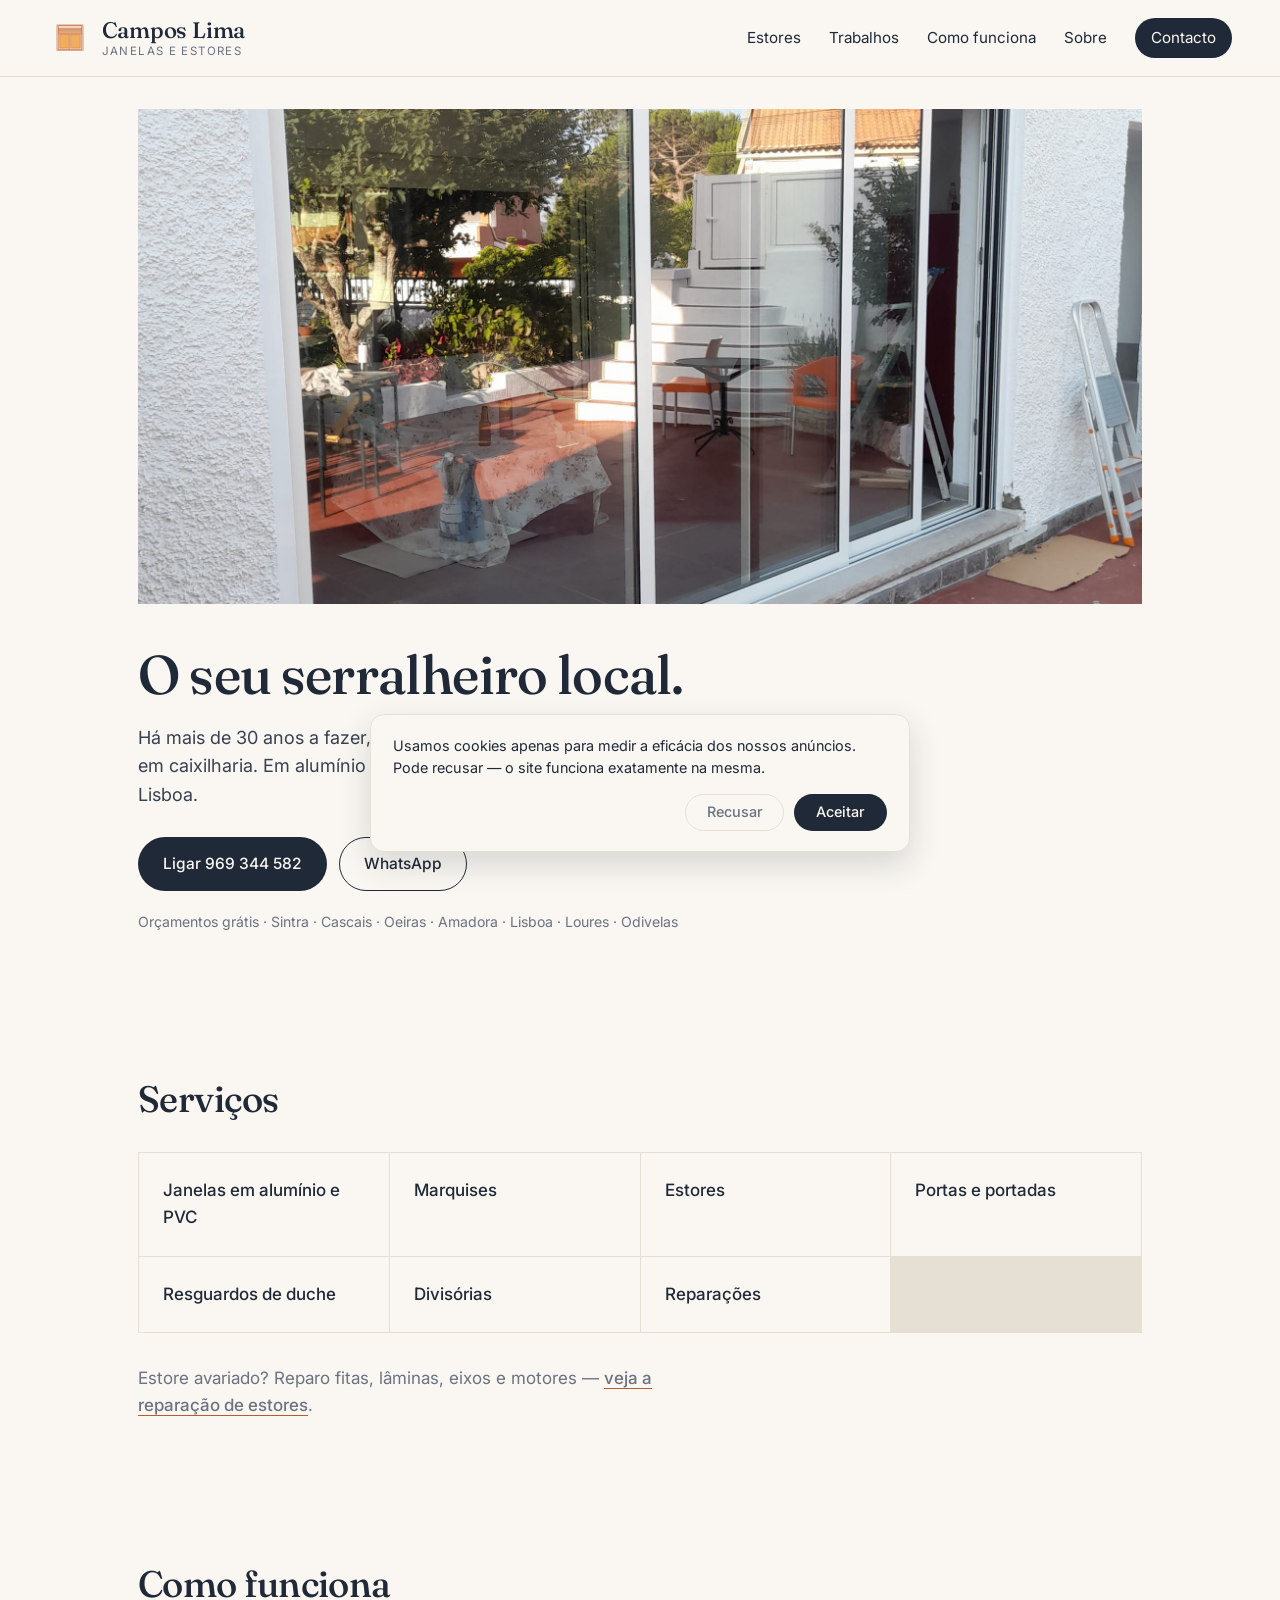
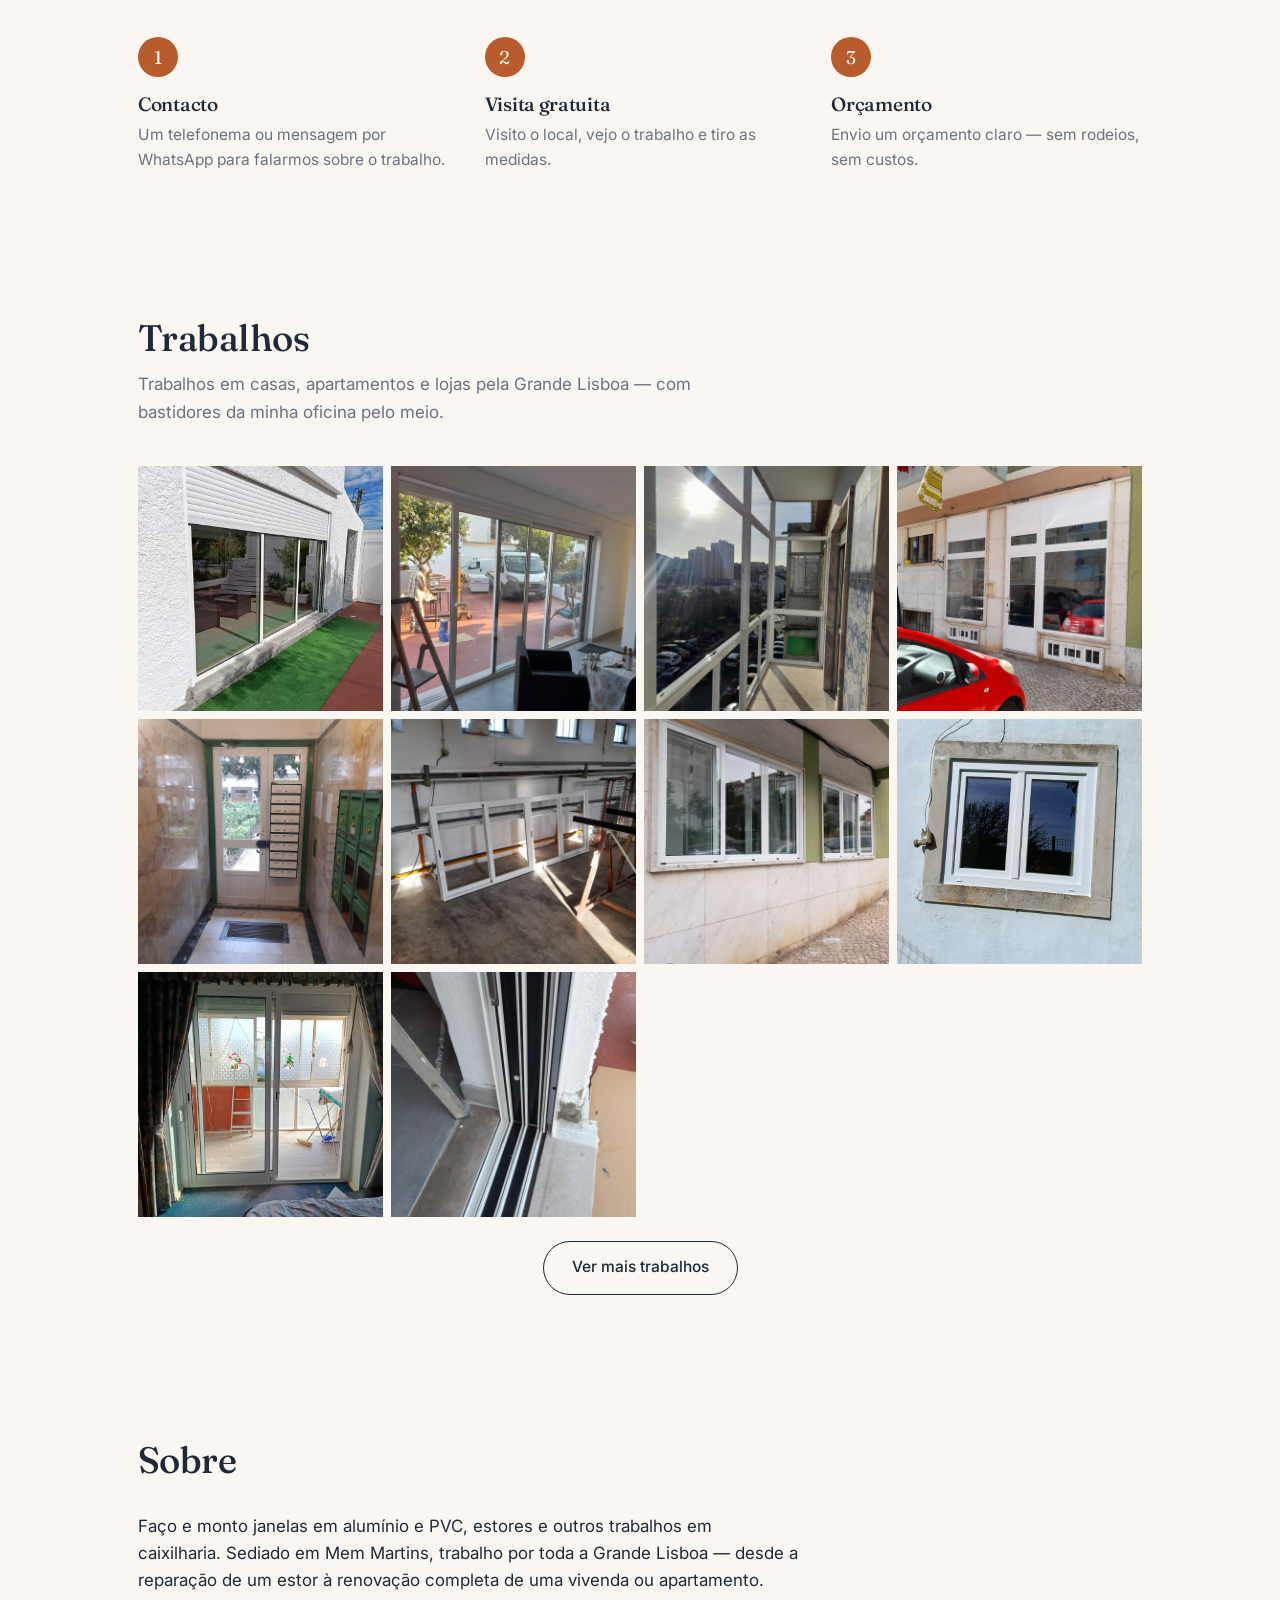
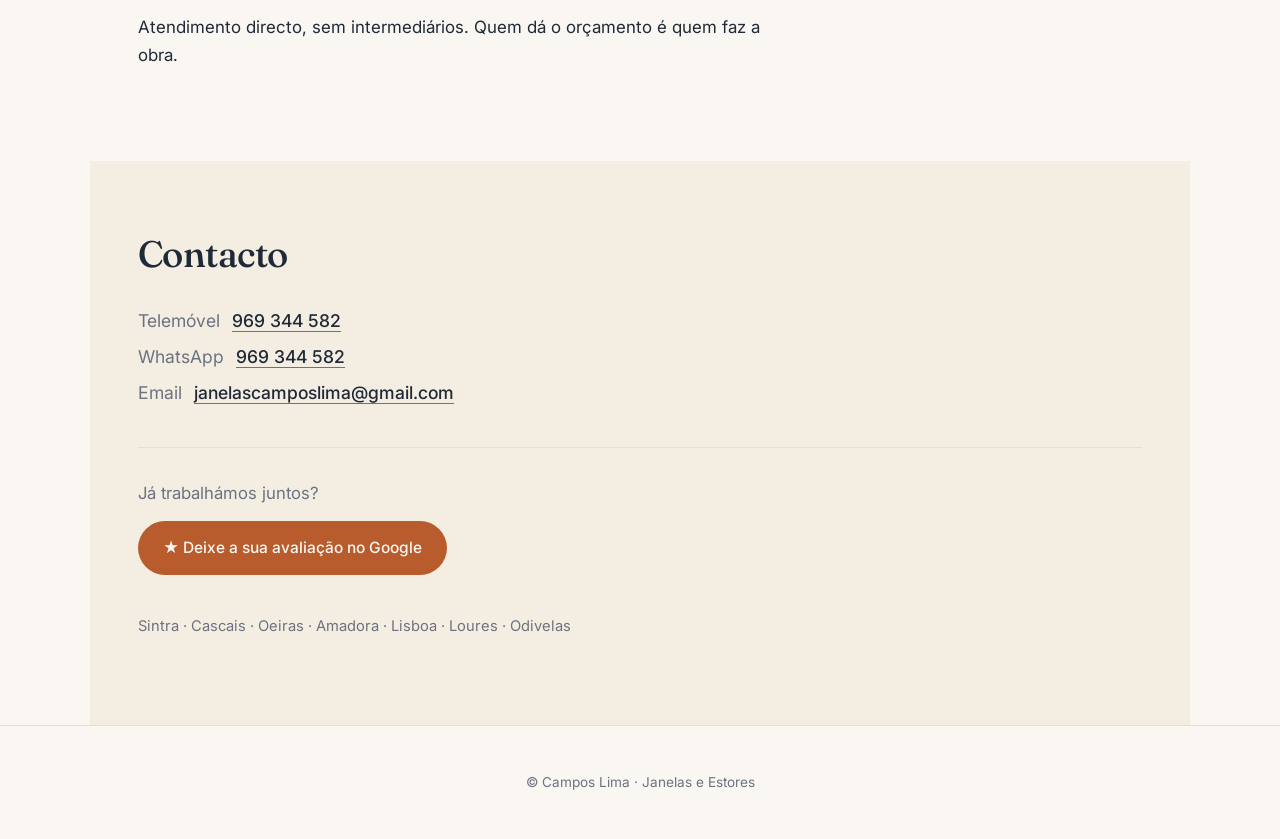
<file: index.html>
<!DOCTYPE html>
<html lang="pt-PT">
<head>
  <meta charset="UTF-8">
  <meta name="viewport" content="width=device-width, initial-scale=1">

  <!-- Google tag (gtag.js) -->
  <script async src="https://www.googletagmanager.com/gtag/js?id=AW-18235001834"></script>
  <script>
    window.dataLayer = window.dataLayer || [];
    function gtag(){dataLayer.push(arguments);}

    // Consentimento: negado por defeito (Consent Mode v2) até o utilizador aceitar — ver consent.js
    gtag('consent', 'default', {
      'ad_storage': 'denied',
      'ad_user_data': 'denied',
      'ad_personalization': 'denied',
      'analytics_storage': 'denied',
      'wait_for_update': 500
    });

    gtag('js', new Date());
    gtag('config', 'AW-18235001834');
  </script>

  <title>Campos Lima — Janelas e Estores | Sintra · Grande Lisboa</title>
  <meta name="description" content="Caixilharia em alumínio e PVC: janelas, estores manuais e elétricos, marquises, portas e reparações. Há mais de 30 anos a servir Sintra, Cascais, Oeiras, Amadora, Lisboa, Loures e Odivelas. Orçamentos grátis.">

  <link rel="icon" href="favicon.ico" sizes="any">
  <link rel="icon" type="image/png" sizes="32x32" href="favicon-32x32.png">
  <link rel="icon" type="image/png" sizes="16x16" href="favicon-16x16.png">
  <link rel="icon" type="image/png" sizes="192x192" href="icon-192.png">
  <link rel="apple-touch-icon" sizes="180x180" href="apple-touch-icon.png">

  <link rel="preconnect" href="https://fonts.googleapis.com">
  <link rel="preconnect" href="https://fonts.gstatic.com" crossorigin>
  <link rel="stylesheet" href="https://fonts.googleapis.com/css2?family=Fraunces:opsz,wght@9..144,400;9..144,500&family=Inter:wght@400;500&display=swap">

  <link rel="stylesheet" href="style.css">
</head>
<body>

  <header class="header">
    <a href="/" class="brand">
      <img class="brand-logo" src="header-logo.png" alt="" width="44" height="44">
      <span class="brand-text">
        <span class="brand-name">Campos Lima</span>
        <span class="brand-tag">Janelas e Estores</span>
      </span>
    </a>
    <button class="nav-burger" aria-expanded="false" aria-controls="primary-nav" aria-label="Menu">
      <span></span><span></span><span></span>
    </button>
    <nav class="nav" id="primary-nav">
      <a href="/estores">Estores</a>
      <a href="#trabalhos">Trabalhos</a>
      <a href="#como-funciona">Como funciona</a>
      <a href="#sobre">Sobre</a>
      <a href="#contacto" class="cta">Contacto</a>
    </nav>
  </header>

  <main>

    <section class="section hero">
      <img class="hero-photo" src="fotos/obra-01.jpg" alt="Trabalho em janelas e marquise de Campos Lima">
      <div class="hero-text">
        <h1>O seu serralheiro local.</h1>
        <p class="lead">Há mais de 30 anos a fazer, montar e reparar janelas, estores e outros trabalhos em caixilharia. Em alumínio ou PVC, no concelho de Sintra e por toda a Grande Lisboa.</p>
        <div class="actions">
          <a href="tel:+351969344582" class="btn btn-primary">Ligar 969 344 582</a>
          <a href="https://wa.me/351969344582" class="btn btn-ghost">WhatsApp</a>
        </div>
        <p class="hero-meta">Orçamentos grátis · Sintra · Cascais · Oeiras · Amadora · Lisboa · Loures · Odivelas</p>
      </div>
    </section>

    <section class="section services">
      <h2>Serviços</h2>
      <ul class="services-list">
        <li>Janelas em alumínio e PVC</li>
        <li>Marquises</li>
        <li>Estores</li>
        <li>Portas e portadas</li>
        <li>Resguardos de duche</li>
        <li>Divisórias</li>
        <li>Reparações</li>
      </ul>
      <p class="section-intro" style="margin: 2rem 0 0;">Estore avariado? Reparo fitas, lâminas, eixos e motores — <a href="/estores" style="border-bottom: 1px solid var(--accent); font-weight: 500;">veja a reparação de estores</a>.</p>
    </section>

    <section class="section process" id="como-funciona">
      <h2>Como funciona</h2>
      <ol class="steps">
        <li>
          <span class="step-number">1</span>
          <h3>Contacto</h3>
          <p>Um telefonema ou mensagem por WhatsApp para falarmos sobre o trabalho.</p>
        </li>
        <li>
          <span class="step-number">2</span>
          <h3>Visita gratuita</h3>
          <p>Visito o local, vejo o trabalho e tiro as medidas.</p>
        </li>
        <li>
          <span class="step-number">3</span>
          <h3>Orçamento</h3>
          <p>Envio um orçamento claro — sem rodeios, sem custos.</p>
        </li>
      </ol>
    </section>

    <section class="section portfolio" id="trabalhos">
      <h2>Trabalhos</h2>
      <p class="section-intro">Trabalhos em casas, apartamentos e lojas pela Grande Lisboa — com bastidores da minha oficina pelo meio.</p>
      <ul class="gallery">
        <li><img src="fotos/obra-02.jpg" alt="Trabalho Campos Lima" loading="lazy"></li>
        <li><img src="fotos/obra-03.jpg" alt="Trabalho Campos Lima" loading="lazy"></li>
        <li><img src="fotos/obra-04.jpg" alt="Trabalho Campos Lima" loading="lazy"></li>
        <li><img src="fotos/obra-05.jpg" alt="Trabalho Campos Lima" loading="lazy"></li>
        <li><img src="fotos/obra-06.jpg" alt="Trabalho Campos Lima" loading="lazy"></li>
        <li><img src="fotos/obra-07.jpg" alt="Trabalho Campos Lima" loading="lazy"></li>
        <li><img src="fotos/obra-08.jpg" alt="Trabalho Campos Lima" loading="lazy"></li>
        <li><img src="fotos/obra-09.jpg" alt="Trabalho Campos Lima" loading="lazy"></li>
        <li><img src="fotos/obra-10.jpg" alt="Trabalho Campos Lima" loading="lazy"></li>
        <li><img src="fotos/obra-11.jpg" alt="Trabalho Campos Lima" loading="lazy"></li>
      </ul>
      <details class="gallery-more">
        <summary>Ver mais trabalhos</summary>
        <ul class="gallery gallery-extra">
          <li><img src="fotos/obra-12.jpg" alt="Trabalho Campos Lima" loading="lazy"></li>
          <li><img src="fotos/obra-13.jpg" alt="Trabalho Campos Lima" loading="lazy"></li>
          <li><img src="fotos/obra-14.jpg" alt="Trabalho Campos Lima" loading="lazy"></li>
          <li><img src="fotos/obra-15.jpg" alt="Trabalho Campos Lima" loading="lazy"></li>
          <li><img src="fotos/obra-16.jpg" alt="Trabalho Campos Lima" loading="lazy"></li>
          <li><img src="fotos/obra-17.jpg" alt="Trabalho Campos Lima" loading="lazy"></li>
          <li><img src="fotos/obra-18.jpg" alt="Trabalho Campos Lima" loading="lazy"></li>
          <li><img src="fotos/obra-19.jpg" alt="Trabalho Campos Lima" loading="lazy"></li>
          <li><img src="fotos/obra-20.jpg" alt="Trabalho Campos Lima" loading="lazy"></li>
          <li><img src="fotos/obra-21.jpg" alt="Trabalho Campos Lima" loading="lazy"></li>
          <li><img src="fotos/obra-22.jpg" alt="Trabalho Campos Lima" loading="lazy"></li>
          <li><img src="fotos/obra-23.jpg" alt="Trabalho Campos Lima" loading="lazy"></li>
          <li><img src="fotos/obra-24.jpg" alt="Trabalho Campos Lima" loading="lazy"></li>
          <li><img src="fotos/obra-25.jpg" alt="Trabalho Campos Lima" loading="lazy"></li>
          <li><img src="fotos/obra-26.jpg" alt="Trabalho Campos Lima" loading="lazy"></li>
          <li><img src="fotos/obra-27.jpg" alt="Trabalho Campos Lima" loading="lazy"></li>
          <li><img src="fotos/obra-28.jpg" alt="Trabalho Campos Lima" loading="lazy"></li>
          <li><img src="fotos/obra-29.jpg" alt="Trabalho Campos Lima" loading="lazy"></li>
          <li><img src="fotos/obra-30.jpg" alt="Trabalho Campos Lima" loading="lazy"></li>
          <li><img src="fotos/obra-31.jpg" alt="Trabalho Campos Lima" loading="lazy"></li>
          <li><img src="fotos/obra-32.jpg" alt="Trabalho Campos Lima" loading="lazy"></li>
          <li><img src="fotos/obra-33.jpg" alt="Trabalho Campos Lima" loading="lazy"></li>
          <li><img src="fotos/obra-34.jpg" alt="Trabalho Campos Lima" loading="lazy"></li>
          <li><img src="fotos/obra-35.jpg" alt="Trabalho Campos Lima" loading="lazy"></li>
        </ul>
      </details>
    </section>

    <section class="section about" id="sobre">
      <h2>Sobre</h2>
      <p>Faço e monto janelas em alumínio e PVC, estores e outros trabalhos em caixilharia. Sediado em Mem Martins, trabalho por toda a Grande Lisboa — desde a reparação de um estor à renovação completa de uma vivenda ou apartamento.</p>
      <p>Atendimento directo, sem intermediários. Quem dá o orçamento é quem faz a obra.</p>
    </section>

    <section class="section contact" id="contacto">
      <h2>Contacto</h2>
      <p class="contact-line"><span class="label">Telemóvel</span><a href="tel:+351969344582">969 344 582</a></p>
      <p class="contact-line"><span class="label">WhatsApp</span><a href="https://wa.me/351969344582">969 344 582</a></p>
      <p class="contact-line"><span class="label">Email</span><a href="mailto:janelascamposlima@gmail.com">janelascamposlima@gmail.com</a></p>
      <div class="contact-review">
        <p class="review-prompt">Já trabalhámos juntos?</p>
        <a href="https://g.page/r/CZQpbRu1LVKcEAE/review" target="_blank" rel="noopener" class="btn btn-review">★ Deixe a sua avaliação no Google</a>
      </div>
      <p class="contact-area">Sintra · Cascais · Oeiras · Amadora · Lisboa · Loures · Odivelas</p>
    </section>

  </main>

  <footer class="footer">
    <p>&copy; Campos Lima · Janelas e Estores</p>
  </footer>

  <a class="whatsapp-fab" href="https://wa.me/351969344582" target="_blank" rel="noopener" aria-label="Falar por WhatsApp">
    <svg viewBox="0 0 24 24" width="28" height="28" fill="currentColor" aria-hidden="true">
      <path d="M17.472 14.382c-.297-.149-1.758-.867-2.03-.967-.273-.099-.471-.148-.67.15-.197.297-.767.966-.94 1.164-.173.198-.347.223-.644.075-.297-.15-1.255-.463-2.39-1.475-.883-.788-1.48-1.761-1.653-2.059-.173-.297-.018-.458.13-.606.134-.133.297-.347.446-.52.149-.174.198-.298.298-.497.099-.198.05-.371-.025-.52-.075-.149-.669-1.612-.916-2.207-.242-.579-.487-.5-.669-.51-.173-.008-.371-.01-.57-.01-.198 0-.52.074-.792.372-.272.297-1.04 1.016-1.04 2.479 0 1.462 1.065 2.875 1.213 3.074.149.198 2.096 3.2 5.077 4.487.71.306 1.263.489 1.694.625.712.227 1.36.195 1.871.118.571-.085 1.758-.719 2.006-1.413.248-.694.248-1.289.173-1.413-.074-.124-.272-.198-.57-.347M12.05 21.785h-.004a9.87 9.87 0 01-5.031-1.378l-.361-.214-3.741.982.998-3.648-.235-.374a9.86 9.86 0 01-1.51-5.26c.001-5.45 4.436-9.884 9.888-9.884 2.64 0 5.122 1.03 6.988 2.898a9.825 9.825 0 012.893 6.994c-.003 5.45-4.437 9.884-9.885 9.884m8.413-18.297A11.815 11.815 0 0012.05 0C5.495 0 .16 5.335.157 11.892c0 2.096.547 4.142 1.588 5.945L.057 24l6.305-1.654a11.882 11.882 0 005.683 1.448h.005c6.554 0 11.89-5.335 11.893-11.892a11.821 11.821 0 00-3.48-8.413"/>
    </svg>
  </a>

  <script>
    const burger = document.querySelector('.nav-burger');
    const nav = document.getElementById('primary-nav');

    burger.addEventListener('click', () => {
      const open = burger.getAttribute('aria-expanded') === 'true';
      burger.setAttribute('aria-expanded', String(!open));
      nav.classList.toggle('open');
    });

    nav.querySelectorAll('a').forEach(link => link.addEventListener('click', () => {
      burger.setAttribute('aria-expanded', 'false');
      nav.classList.remove('open');
    }));
  </script>

  <script defer src="consent.js"></script>

</body>
</html>
</file>
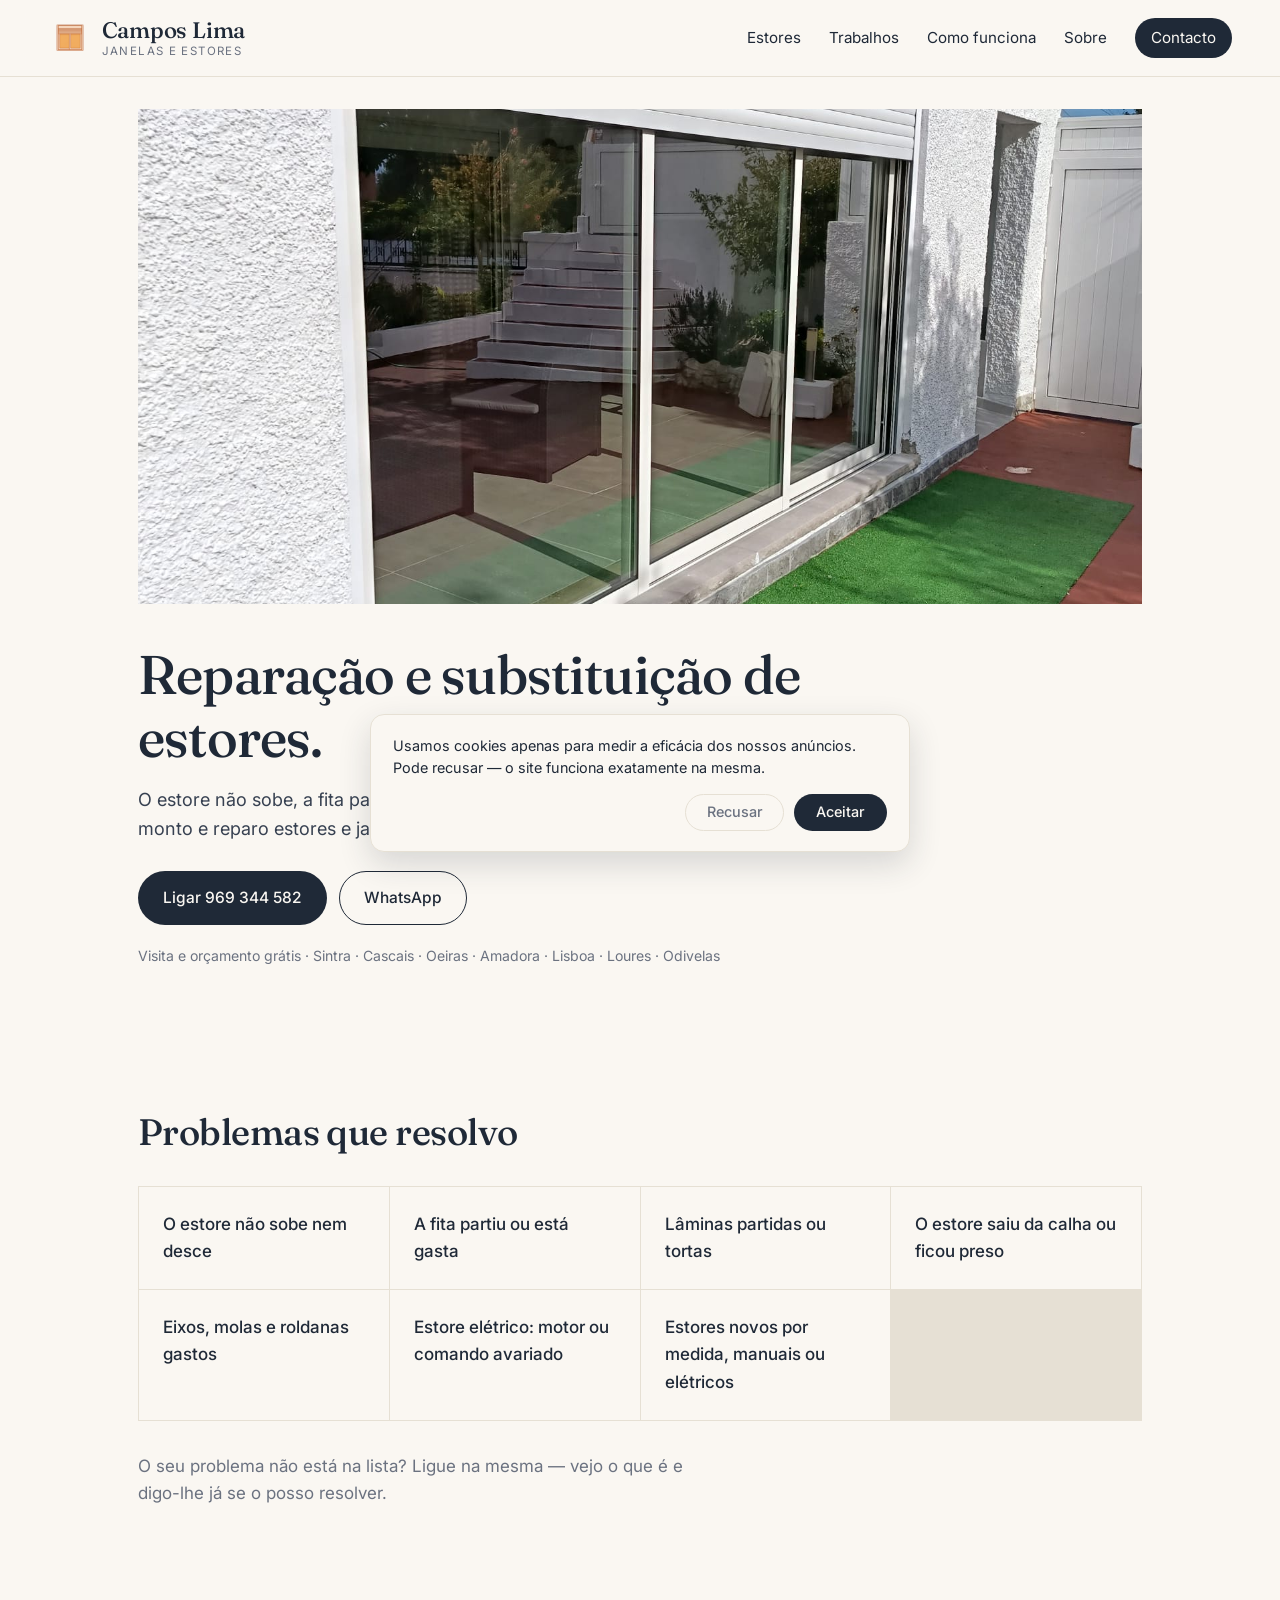
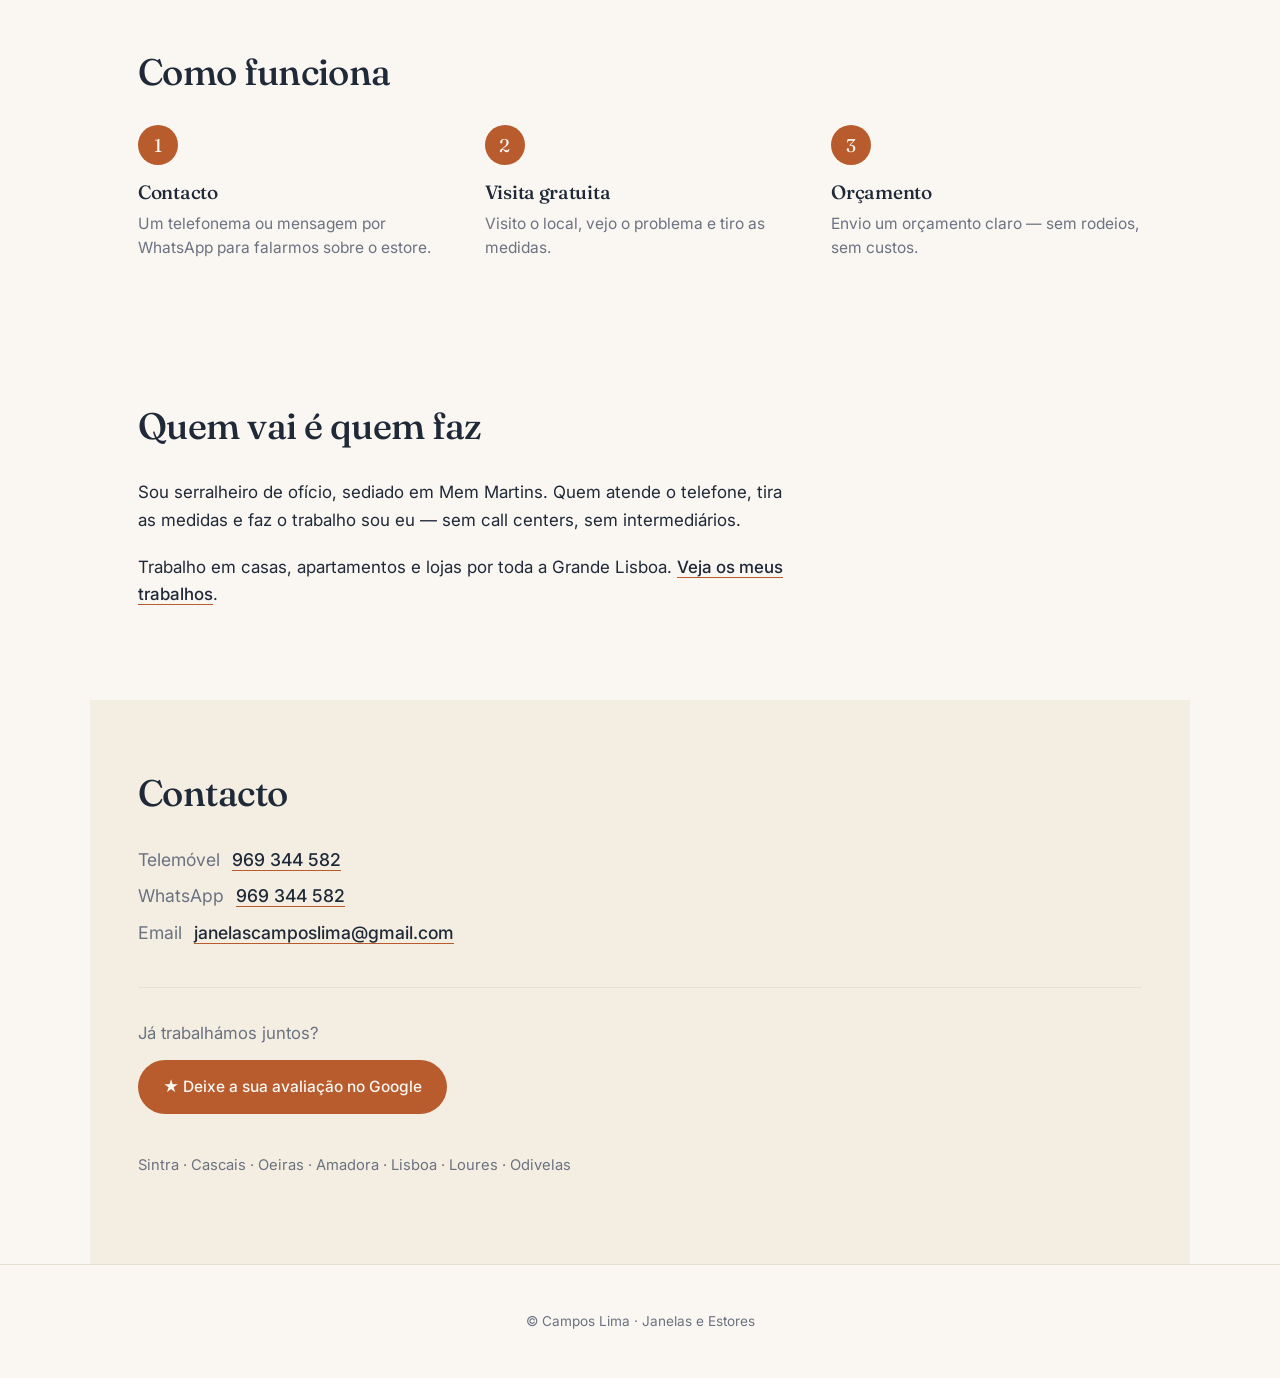
<file: estores.html>
<!DOCTYPE html>
<html lang="pt-PT">
<head>
  <meta charset="UTF-8">
  <meta name="viewport" content="width=device-width, initial-scale=1">

  <!-- Google tag (gtag.js) -->
  <script async src="https://www.googletagmanager.com/gtag/js?id=AW-18235001834"></script>
  <script>
    window.dataLayer = window.dataLayer || [];
    function gtag(){dataLayer.push(arguments);}

    // Consentimento: negado por defeito (Consent Mode v2) até o utilizador aceitar — ver consent.js
    gtag('consent', 'default', {
      'ad_storage': 'denied',
      'ad_user_data': 'denied',
      'ad_personalization': 'denied',
      'analytics_storage': 'denied',
      'wait_for_update': 500
    });

    gtag('js', new Date());
    gtag('config', 'AW-18235001834');
  </script>

  <title>Reparação de Estores — Sintra e Grande Lisboa | Campos Lima</title>
  <meta name="description" content="Reparação e substituição de estores, manuais e elétricos: fitas partidas, lâminas, eixos, motores. Visita e orçamento grátis. Sintra, Cascais, Oeiras, Amadora e toda a Grande Lisboa.">
  <link rel="canonical" href="https://camposlima.pt/estores">

  <link rel="icon" href="favicon.ico" sizes="any">
  <link rel="icon" type="image/png" sizes="32x32" href="favicon-32x32.png">
  <link rel="icon" type="image/png" sizes="16x16" href="favicon-16x16.png">
  <link rel="icon" type="image/png" sizes="192x192" href="icon-192.png">
  <link rel="apple-touch-icon" sizes="180x180" href="apple-touch-icon.png">

  <link rel="preconnect" href="https://fonts.googleapis.com">
  <link rel="preconnect" href="https://fonts.gstatic.com" crossorigin>
  <link rel="stylesheet" href="https://fonts.googleapis.com/css2?family=Fraunces:opsz,wght@9..144,400;9..144,500&family=Inter:wght@400;500&display=swap">

  <link rel="stylesheet" href="style.css">
</head>
<body>

  <header class="header">
    <a href="/" class="brand">
      <img class="brand-logo" src="header-logo.png" alt="" width="44" height="44">
      <span class="brand-text">
        <span class="brand-name">Campos Lima</span>
        <span class="brand-tag">Janelas e Estores</span>
      </span>
    </a>
    <button class="nav-burger" aria-expanded="false" aria-controls="primary-nav" aria-label="Menu">
      <span></span><span></span><span></span>
    </button>
    <nav class="nav" id="primary-nav">
      <a href="/estores">Estores</a>
      <a href="/#trabalhos">Trabalhos</a>
      <a href="#como-funciona">Como funciona</a>
      <a href="/#sobre">Sobre</a>
      <a href="#contacto" class="cta">Contacto</a>
    </nav>
  </header>

  <main>

    <section class="section hero">
      <img class="hero-photo" src="fotos/obra-02.jpg" alt="Estore exterior branco montado por Campos Lima">
      <div class="hero-text">
        <h1>Reparação e substituição de estores.</h1>
        <p class="lead">O estore não sobe, a fita partiu, o motor não responde? Há mais de 30 anos que monto e reparo estores e janelas — em Sintra e por toda a Grande Lisboa.</p>
        <div class="actions">
          <a href="tel:+351969344582" class="btn btn-primary">Ligar 969 344 582</a>
          <a href="https://wa.me/351969344582?text=Boa%20tarde.%20Preciso%20de%20ajuda%20com%20um%20estore." class="btn btn-ghost">WhatsApp</a>
        </div>
        <p class="hero-meta">Visita e orçamento grátis · Sintra · Cascais · Oeiras · Amadora · Lisboa · Loures · Odivelas</p>
      </div>
    </section>

    <section class="section services">
      <h2>Problemas que resolvo</h2>
      <ul class="services-list">
        <li>O estore não sobe nem desce</li>
        <li>A fita partiu ou está gasta</li>
        <li>Lâminas partidas ou tortas</li>
        <li>O estore saiu da calha ou ficou preso</li>
        <li>Eixos, molas e roldanas gastos</li>
        <li>Estore elétrico: motor ou comando avariado</li>
        <li>Estores novos por medida, manuais ou elétricos</li>
      </ul>
      <p class="section-intro" style="margin: 2rem 0 0;">O seu problema não está na lista? Ligue na mesma — vejo o que é e digo-lhe já se o posso resolver.</p>
    </section>

    <section class="section process" id="como-funciona">
      <h2>Como funciona</h2>
      <ol class="steps">
        <li>
          <span class="step-number">1</span>
          <h3>Contacto</h3>
          <p>Um telefonema ou mensagem por WhatsApp para falarmos sobre o estore.</p>
        </li>
        <li>
          <span class="step-number">2</span>
          <h3>Visita gratuita</h3>
          <p>Visito o local, vejo o problema e tiro as medidas.</p>
        </li>
        <li>
          <span class="step-number">3</span>
          <h3>Orçamento</h3>
          <p>Envio um orçamento claro — sem rodeios, sem custos.</p>
        </li>
      </ol>
    </section>

    <section class="section about">
      <h2>Quem vai é quem faz</h2>
      <p>Sou serralheiro de ofício, sediado em Mem Martins. Quem atende o telefone, tira as medidas e faz o trabalho sou eu — sem call centers, sem intermediários.</p>
      <p>Trabalho em casas, apartamentos e lojas por toda a Grande Lisboa. <a href="/#trabalhos" style="border-bottom: 1px solid var(--accent); font-weight: 500;">Veja os meus trabalhos</a>.</p>
    </section>

    <section class="section contact" id="contacto">
      <h2>Contacto</h2>
      <p class="contact-line"><span class="label">Telemóvel</span><a href="tel:+351969344582">969 344 582</a></p>
      <p class="contact-line"><span class="label">WhatsApp</span><a href="https://wa.me/351969344582?text=Boa%20tarde.%20Preciso%20de%20ajuda%20com%20um%20estore.">969 344 582</a></p>
      <p class="contact-line"><span class="label">Email</span><a href="mailto:janelascamposlima@gmail.com">janelascamposlima@gmail.com</a></p>
      <div class="contact-review">
        <p class="review-prompt">Já trabalhámos juntos?</p>
        <a href="https://g.page/r/CZQpbRu1LVKcEAE/review" target="_blank" rel="noopener" class="btn btn-review">★ Deixe a sua avaliação no Google</a>
      </div>
      <p class="contact-area">Sintra · Cascais · Oeiras · Amadora · Lisboa · Loures · Odivelas</p>
    </section>

  </main>

  <footer class="footer">
    <p>&copy; Campos Lima · Janelas e Estores</p>
  </footer>

  <a class="whatsapp-fab" href="https://wa.me/351969344582?text=Boa%20tarde.%20Preciso%20de%20ajuda%20com%20um%20estore." target="_blank" rel="noopener" aria-label="Falar por WhatsApp">
    <svg viewBox="0 0 24 24" width="28" height="28" fill="currentColor" aria-hidden="true">
      <path d="M17.472 14.382c-.297-.149-1.758-.867-2.03-.967-.273-.099-.471-.148-.67.15-.197.297-.767.966-.94 1.164-.173.198-.347.223-.644.075-.297-.15-1.255-.463-2.39-1.475-.883-.788-1.48-1.761-1.653-2.059-.173-.297-.018-.458.13-.606.134-.133.297-.347.446-.52.149-.174.198-.298.298-.497.099-.198.05-.371-.025-.52-.075-.149-.669-1.612-.916-2.207-.242-.579-.487-.5-.669-.51-.173-.008-.371-.01-.57-.01-.198 0-.52.074-.792.372-.272.297-1.04 1.016-1.04 2.479 0 1.462 1.065 2.875 1.213 3.074.149.198 2.096 3.2 5.077 4.487.71.306 1.263.489 1.694.625.712.227 1.36.195 1.871.118.571-.085 1.758-.719 2.006-1.413.248-.694.248-1.289.173-1.413-.074-.124-.272-.198-.57-.347M12.05 21.785h-.004a9.87 9.87 0 01-5.031-1.378l-.361-.214-3.741.982.998-3.648-.235-.374a9.86 9.86 0 01-1.51-5.26c.001-5.45 4.436-9.884 9.888-9.884 2.64 0 5.122 1.03 6.988 2.898a9.825 9.825 0 012.893 6.994c-.003 5.45-4.437 9.884-9.885 9.884m8.413-18.297A11.815 11.815 0 0012.05 0C5.495 0 .16 5.335.157 11.892c0 2.096.547 4.142 1.588 5.945L.057 24l6.305-1.654a11.882 11.882 0 005.683 1.448h.005c6.554 0 11.89-5.335 11.893-11.892a11.821 11.821 0 00-3.48-8.413"/>
    </svg>
  </a>

  <script>
    const burger = document.querySelector('.nav-burger');
    const nav = document.getElementById('primary-nav');

    burger.addEventListener('click', () => {
      const open = burger.getAttribute('aria-expanded') === 'true';
      burger.setAttribute('aria-expanded', String(!open));
      nav.classList.toggle('open');
    });

    nav.querySelectorAll('a').forEach(link => link.addEventListener('click', () => {
      burger.setAttribute('aria-expanded', 'false');
      nav.classList.remove('open');
    }));
  </script>

  <script defer src="consent.js"></script>

</body>
</html>
</file>
<file: style.css>
/* Campos Lima — Janelas e Estores
 * Paleta: warm precision (charcoal + cream + ocre)
 * Tipografia: Fraunces (serif, headings) + Inter (sans, body)
 * ~10 linhas de JS no index.html para o menu mobile; sem build, sem deps
 */

:root {
  --ink: #1f2937;
  --paper: #faf7f2;
  --paper-warm: #f4eee2;
  --accent: #b85c2e;
  --muted: #6b7280;
  --line: #e6e0d4;
  --whatsapp: #25d366;

  --max: 1100px;
  --gutter: clamp(1.25rem, 4vw, 3rem);
}

*, *::before, *::after { box-sizing: border-box; }
html { scroll-behavior: smooth; }

body {
  margin: 0;
  font: 400 1.0625rem/1.6 'Inter', system-ui, -apple-system, sans-serif;
  color: var(--ink);
  background: var(--paper);
  -webkit-font-smoothing: antialiased;
  text-rendering: optimizeLegibility;
}

img { display: block; max-width: 100%; }
a { color: inherit; text-decoration: none; }

h1, h2, h3 {
  font-family: 'Fraunces', Georgia, serif;
  font-weight: 500;
  line-height: 1.15;
  letter-spacing: -0.015em;
  margin: 0;
}

/* ---------- Header ---------- */

.header {
  position: sticky;
  top: 0;
  z-index: 50;
  display: flex;
  align-items: center;
  justify-content: space-between;
  gap: 2rem;
  padding: 1rem var(--gutter);
  background: rgba(250, 247, 242, 0.92);
  backdrop-filter: blur(12px);
  border-bottom: 1px solid var(--line);
}

.brand { display: flex; align-items: center; gap: 0.6rem; line-height: 1.1; }
.brand-logo { width: 44px; height: 44px; flex-shrink: 0; display: block; }
.brand-text { display: flex; flex-direction: column; }
.brand-name {
  font-family: 'Fraunces', serif;
  font-size: 1.4rem;
  font-weight: 500;
  letter-spacing: -0.01em;
}
.brand-tag {
  font-size: 0.72rem;
  letter-spacing: 0.12em;
  text-transform: uppercase;
  color: var(--muted);
  margin-top: 2px;
}

.nav {
  display: flex;
  gap: 1.75rem;
  align-items: center;
  font-size: 0.95rem;
}
.nav .cta {
  background: var(--ink);
  color: var(--paper);
  padding: 0.5rem 1rem;
  border-radius: 999px;
}

.nav-burger {
  display: none;
  background: none;
  border: none;
  cursor: pointer;
  padding: 0;
}

/* ---------- Mobile nav (hamburger toggles .nav.open via JS) ---------- */

@media (max-width: 720px) {
  .nav-burger {
    display: flex;
    flex-direction: column;
    justify-content: center;
    gap: 5px;
    width: 28px;
    height: 22px;
    z-index: 60;
  }
  .nav-burger span {
    display: block;
    width: 100%;
    height: 2px;
    background: var(--ink);
    transition: transform 0.2s ease, opacity 0.2s ease;
  }
  .nav-burger[aria-expanded="true"] span:nth-child(1) { transform: translateY(7px) rotate(45deg); }
  .nav-burger[aria-expanded="true"] span:nth-child(2) { opacity: 0; }
  .nav-burger[aria-expanded="true"] span:nth-child(3) { transform: translateY(-7px) rotate(-45deg); }

  .nav {
    position: absolute;
    top: 100%;
    left: 0;
    right: 0;
    flex-direction: column;
    align-items: stretch;
    gap: 1.25rem;
    padding: 1.5rem var(--gutter);
    background: var(--paper);
    border-bottom: 1px solid var(--line);
    transform: translateY(-110%);
    visibility: hidden;
    transition: transform 0.25s ease, visibility 0.25s;
    z-index: 40;
  }
  .nav.open {
    transform: translateY(0);
    visibility: visible;
  }
  .nav a {
    font-size: 1.05rem;
    padding: 0.25rem 0;
  }
  .nav .cta {
    align-self: flex-start;
    padding: 0.65rem 1.25rem;
    margin-top: 0.5rem;
  }
}

/* ---------- Section base ---------- */

.section {
  max-width: var(--max);
  margin: 0 auto;
  padding: 4.5rem var(--gutter);
}

.section h2 {
  font-size: clamp(1.65rem, 3.5vw, 2.3rem);
  margin-bottom: 2rem;
}

.section-intro {
  max-width: 52ch;
  color: var(--muted);
  margin: -1.25rem 0 2.5rem;
}

/* ---------- Hero ---------- */

.hero { padding-top: 2rem; }

.hero-photo {
  width: 100%;
  height: clamp(280px, 55vh, 540px);
  object-fit: cover;
  background: var(--line);
}

.hero-text { padding-top: 2.5rem; max-width: 62ch; }

.hero h1 {
  font-size: clamp(2.1rem, 5.5vw, 3.4rem);
  margin-bottom: 1rem;
}

.hero .lead {
  font-size: 1.13rem;
  color: #374151;
  margin: 0 0 1.75rem;
}

.hero-meta {
  font-size: 0.88rem;
  color: var(--muted);
  margin: 1.25rem 0 0;
}

.actions {
  display: flex;
  gap: 0.75rem;
  flex-wrap: wrap;
}

.btn {
  display: inline-block;
  padding: 0.85rem 1.5rem;
  font-size: 0.97rem;
  font-weight: 500;
  border-radius: 999px;
  border: 1px solid transparent;
  transition: transform 0.15s ease;
}
.btn:hover { transform: translateY(-1px); }
.btn-primary { background: var(--ink); color: var(--paper); }
.btn-ghost { background: transparent; border-color: var(--ink); color: var(--ink); }

/* ---------- Services ---------- */

.services-list {
  list-style: none;
  padding: 0;
  margin: 0;
  display: grid;
  grid-template-columns: repeat(auto-fit, minmax(220px, 1fr));
  gap: 1px;
  background: var(--line);
  border: 1px solid var(--line);
}

.services-list li {
  background: var(--paper);
  padding: 1.5rem;
  font-weight: 500;
}

/* ---------- Process ---------- */

.steps {
  list-style: none;
  padding: 0;
  margin: 0;
  display: grid;
  grid-template-columns: repeat(auto-fit, minmax(240px, 1fr));
  gap: 2.25rem;
}

.step-number {
  display: inline-flex;
  align-items: center;
  justify-content: center;
  width: 2.5rem;
  height: 2.5rem;
  border-radius: 50%;
  background: var(--accent);
  color: var(--paper);
  font-family: 'Fraunces', serif;
  font-size: 1.15rem;
  margin-bottom: 1rem;
}

.steps h3 { font-size: 1.2rem; margin-bottom: 0.5rem; }
.steps p { color: var(--muted); font-size: 0.97rem; margin: 0; }

/* ---------- Gallery ---------- */

.gallery {
  list-style: none;
  padding: 0;
  margin: 0;
  display: grid;
  grid-template-columns: repeat(auto-fill, minmax(220px, 1fr));
  gap: 0.5rem;
}

.gallery li {
  aspect-ratio: 1;
  overflow: hidden;
  background: var(--line);
}

.gallery img {
  width: 100%;
  height: 100%;
  object-fit: cover;
  transition: transform 0.4s ease;
}

.gallery li:hover img { transform: scale(1.04); }

/* ---------- Gallery "Ver mais" expansion (semantic <details>) ---------- */

.gallery-more {
  margin-top: 1.5rem;
  text-align: center;
}

.gallery-more summary {
  display: inline-block;
  padding: 0.85rem 1.75rem;
  font-size: 0.97rem;
  font-weight: 500;
  border-radius: 999px;
  border: 1px solid var(--ink);
  color: var(--ink);
  cursor: pointer;
  user-select: none;
  transition: background 0.2s ease, color 0.2s ease, transform 0.15s ease;
  list-style: none;
}
.gallery-more summary::-webkit-details-marker { display: none; }
.gallery-more summary::marker { content: ''; }
.gallery-more summary:hover {
  background: var(--ink);
  color: var(--paper);
  transform: translateY(-1px);
}
.gallery-more[open] summary { margin-bottom: 1rem; }
.gallery-extra { margin-top: 0.5rem; }

/* ---------- About ---------- */

.about p {
  max-width: 60ch;
  font-size: 1.06rem;
  margin: 0 0 1.25rem;
}

/* ---------- Contact ---------- */

.contact { background: var(--paper-warm); }

.contact-line {
  font-size: 1.1rem;
  margin: 0 0 0.5rem;
}

.contact-line .label {
  color: var(--muted);
  margin-right: 0.75rem;
}

.contact-line a {
  font-weight: 500;
  border-bottom: 1px solid var(--accent);
}

.contact-review {
  margin: 2.5rem 0 0;
  padding-top: 2rem;
  border-top: 1px solid var(--line);
}

.review-prompt {
  margin: 0 0 0.85rem;
  color: var(--muted);
  font-size: 1.05rem;
}

.btn-review {
  background: var(--accent);
  color: var(--paper);
}

.contact-area {
  color: var(--muted);
  font-size: 0.92rem;
  margin-top: 2.5rem;
}

/* ---------- Footer ---------- */

.footer {
  border-top: 1px solid var(--line);
  padding: 2rem var(--gutter);
  text-align: center;
  font-size: 0.85rem;
  color: var(--muted);
}

/* ---------- WhatsApp floating action button ---------- */

.whatsapp-fab {
  position: fixed;
  bottom: 1.25rem;
  right: 1.25rem;
  width: 56px;
  height: 56px;
  background: var(--whatsapp);
  color: white;
  border-radius: 50%;
  display: flex;
  align-items: center;
  justify-content: center;
  box-shadow: 0 6px 18px rgba(0, 0, 0, 0.15);
  z-index: 100;
  transition: transform 0.2s ease;
}

.whatsapp-fab:hover { transform: translateY(-2px); }

/* ---------- Aviso de cookies (Consent Mode) ---------- */

.cookie-banner {
  position: fixed;
  left: var(--gutter);
  right: var(--gutter);
  bottom: var(--gutter);
  z-index: 200;
  max-width: 540px;
  margin-inline: auto;
  background: var(--paper);
  border: 1px solid var(--line);
  border-radius: 14px;
  box-shadow: 0 12px 32px rgba(31, 41, 55, 0.16);
  padding: 1.25rem 1.4rem;
  display: flex;
  flex-direction: column;
  gap: 0.9rem;
}

.cookie-text {
  margin: 0;
  font-size: 0.9rem;
  line-height: 1.55;
  color: var(--ink);
}

.cookie-actions {
  display: flex;
  gap: 0.6rem;
  justify-content: flex-end;
  flex-wrap: wrap;
}

.cookie-btn {
  font: 500 0.9rem/1 'Inter', sans-serif;
  padding: 0.65rem 1.3rem;
  border-radius: 999px;
  border: 1px solid transparent;
  cursor: pointer;
  transition: transform 0.15s ease, background 0.2s ease, color 0.2s ease, border-color 0.2s ease;
}
.cookie-btn:hover { transform: translateY(-1px); }
.cookie-accept { background: var(--ink); color: var(--paper); }
.cookie-reject { background: transparent; border-color: var(--line); color: var(--muted); }
.cookie-reject:hover { border-color: var(--ink); color: var(--ink); }

/* esconde o botão flutuante de WhatsApp enquanto o aviso está visível */
.cookie-active .whatsapp-fab { display: none; }
</file>
